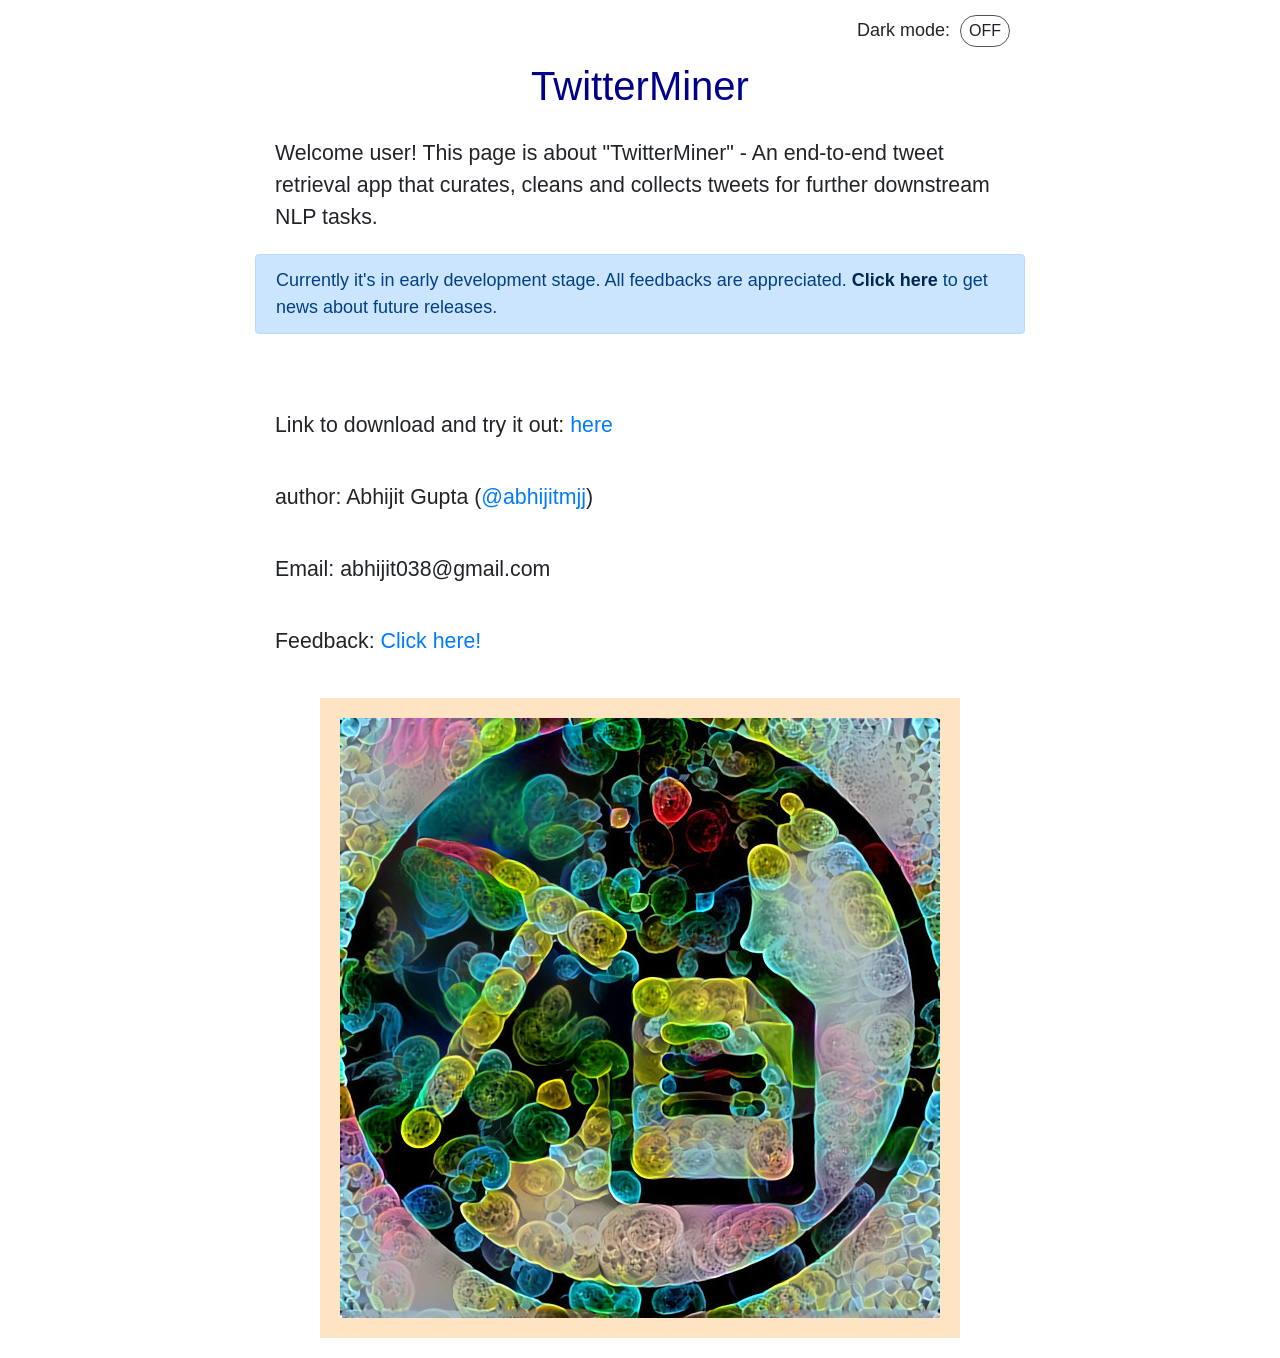
<file: index.html>
<!DOCTYPE html>
<html lang="en">
<head>
    <meta charset="utf-8">
    <meta name="viewport" content="width=device-width, initial-scale=1, shrink-to-fit=no">
    <title>TwitterMiner</title>
    <link rel="stylesheet" href="https://stackpath.bootstrapcdn.com/bootstrap/4.5.2/css/bootstrap.min.css"
     integrity="sha384-JcKb8q3iqJ61gNV9KGb8thSsNjpSL0n8PARn9HuZOnIxN0hoP+VmmDGMN5t9UJ0Z" crossorigin="anonymous">
    <link rel="stylesheet" href="styles.css">
</head>    
<body>
    <div class="switch">Dark mode:              
        <span class="inner-switch">OFF</span>
    </div>
    <h1 class="title">TwitterMiner</h1>
    <article>
    <p>Welcome user! This page is about "TwitterMiner" - 
       An end-to-end tweet retrieval app that curates, cleans and collects tweets for further downstream NLP tasks.
       
      <div class="alert alert-primary" role="alert">
        Currently it's in early development stage. All feedbacks are appreciated. <a href="https://twitter.com/abhijitmjj"
         class="alert-link">Click here</a> to get news about future releases.
      </div>
    </p>
    <p> Link to download and try it out:<a href="https://github.com/abhijitmjj/TwitterMiner/tree/development"> here</a></p>
    <p>author: Abhijit Gupta (<a href="https://twitter.com/abhijitmjj">@abhijitmjj</a>)</p>
    <p>Email: abhijit038@gmail.com</p>
    <p>Feedback: <a href="https://forms.gle/1PkYCNZW7btYRGCAA">Click here!</a> </p>
    
    <img class="ImageClass" src="images/minerKid.jpg" alt="Monad">
</article>
<script src="https://cdnjs.cloudflare.com/ajax/libs/jquery/3.4.0/jquery.min.js"></script>
<script src="script.js"></script>
</body>

</html>
</file>
<file: styles.css>
h1 {
    color: darkblue;
    text-align: center;
}

p {
    font-size: 16pt;
    margin: 20px;
    font-family: Arial, sans-serif;
}


.ImageClass {
    background-color: bisque;
    padding: 20px;
    width: auto;
    height: auto;
    image-rendering: optimizeQuality;
    margin: 20px;
}
body {
    font-family: sans-serif;
    font-size: 1.125rem;
    display: flex;
    flex-direction: column;
    max-width: 50rem;
    margin: 0 auto;
    padding: 0 0.9375rem;   
}
small {
    font-style: italic;
}
article {
    display: flex;
    flex-direction: column;
}
img {
    max-width: 100%;
    display: block;
    align-self: center;
    background-color: bisque;
}
.switch {
    align-self: flex-end;
    margin: 0.9375rem;
}
.inner-switch {
    display: inline-block;
    cursor: pointer;
    border: 1px solid #555;
    border-radius: 1.25rem;
    width: 3.125rem;
    text-align: center;
    font-size: 1rem;
    padding: 0.1875rem;
    margin-left: 0.3125rem;
}

.dark,
.dark :not(.ImageClass) {
    background-color: #222;
    color: #e6e6e6;
    border-color: #e6e6e6;
}
</file>
